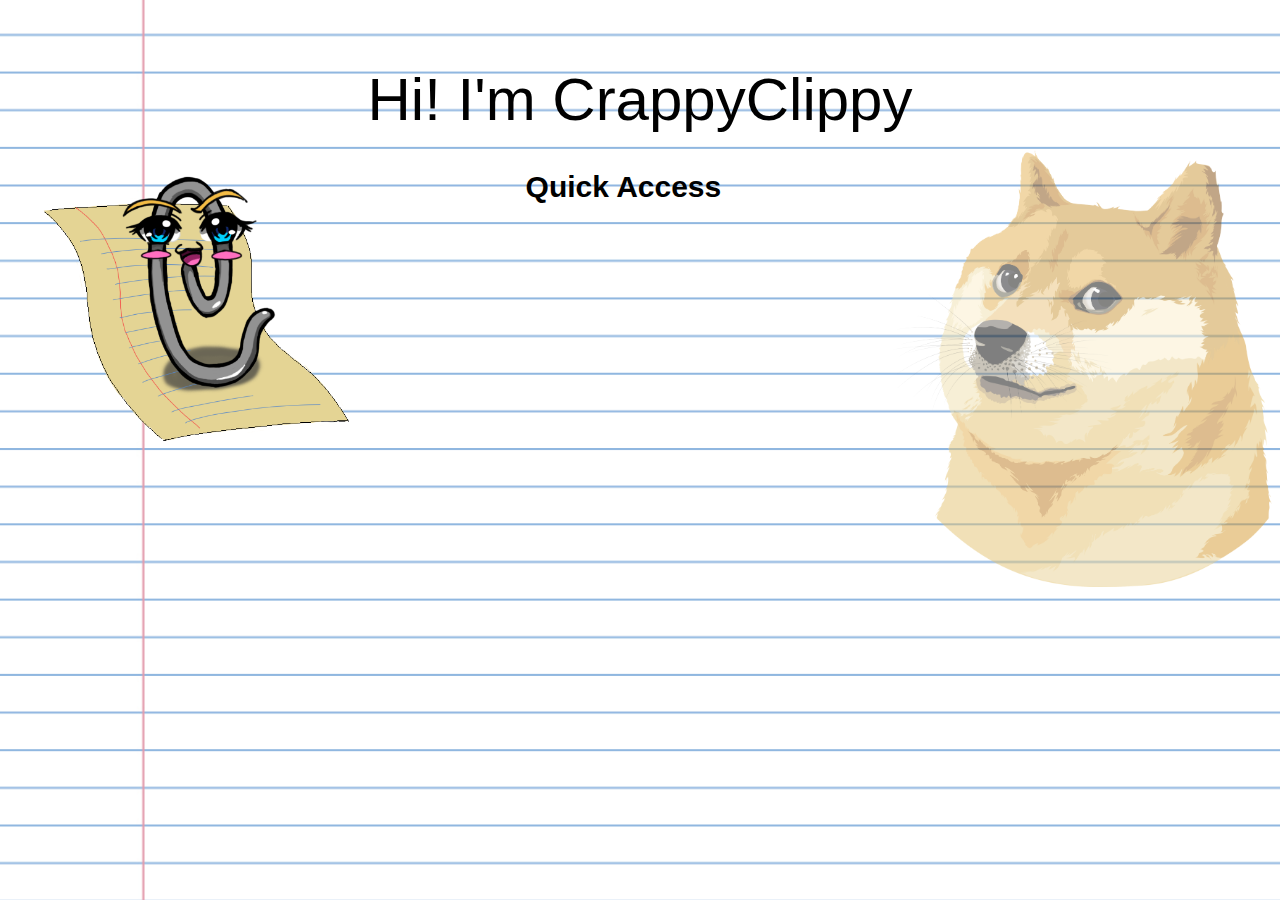
<file: index.html>
<!DOCTYPE html>
<!--[if lt IE 7]>      <html class="no-js lt-ie9 lt-ie8 lt-ie7"> <![endif]-->
<!--[if IE 7]>         <html class="no-js lt-ie9 lt-ie8"> <![endif]-->
<!--[if IE 8]>         <html class="no-js lt-ie9"> <![endif]-->
<!--[if gt IE 8]><!--> <html class="no-js"> <!--<![endif]-->
  <head>
    <link rel="stylesheet" href="../css/index.css">
    <meta charset="utf-8">
    <meta http-equiv="X-UA-Compatible" content="IE=edge">
    <title>New Crappy Clippy</title>
    <meta name="description" content="">
    <meta name="viewport" content="width=device-width, initial-scale=1">
  </head>
  <body>
    <!--[if lt IE 7]>
      <p class="browsehappy">You are using an <strong>outdated</strong> browser. Please <a href="#">upgrade your browser</a> to improve your experience.</p>
    <![endif]-->
    <div class="title">Hi! I'm CrappyClippy</div>
    <!--<div class="input-wrapper">
      <input type="text" placeholder="Can I assist you today?"/>
      <input type="submit" value="Go"> 
    </div> -->
    <div class= "cpuInfo"></div>

    <img id= "clippy" src="../img/crappyClippy_512x512.png" usemap="#clippymap" alt="shit" style="float:left; opacity: 1;height: 25%; width: 25%; margin-left: 30px;"></img>


    <img src="../img/doge.png" alt="doggo"></img>
    
  </body>
    <h1><b>Quick Access</b></h1>
    <div class="tab-groups"></div>
    <script src="js/loadThree.js"></script>
    <script src="js/cpu.js"></script>
    <script src="js/mascot.js"></script>
</html>
</file>
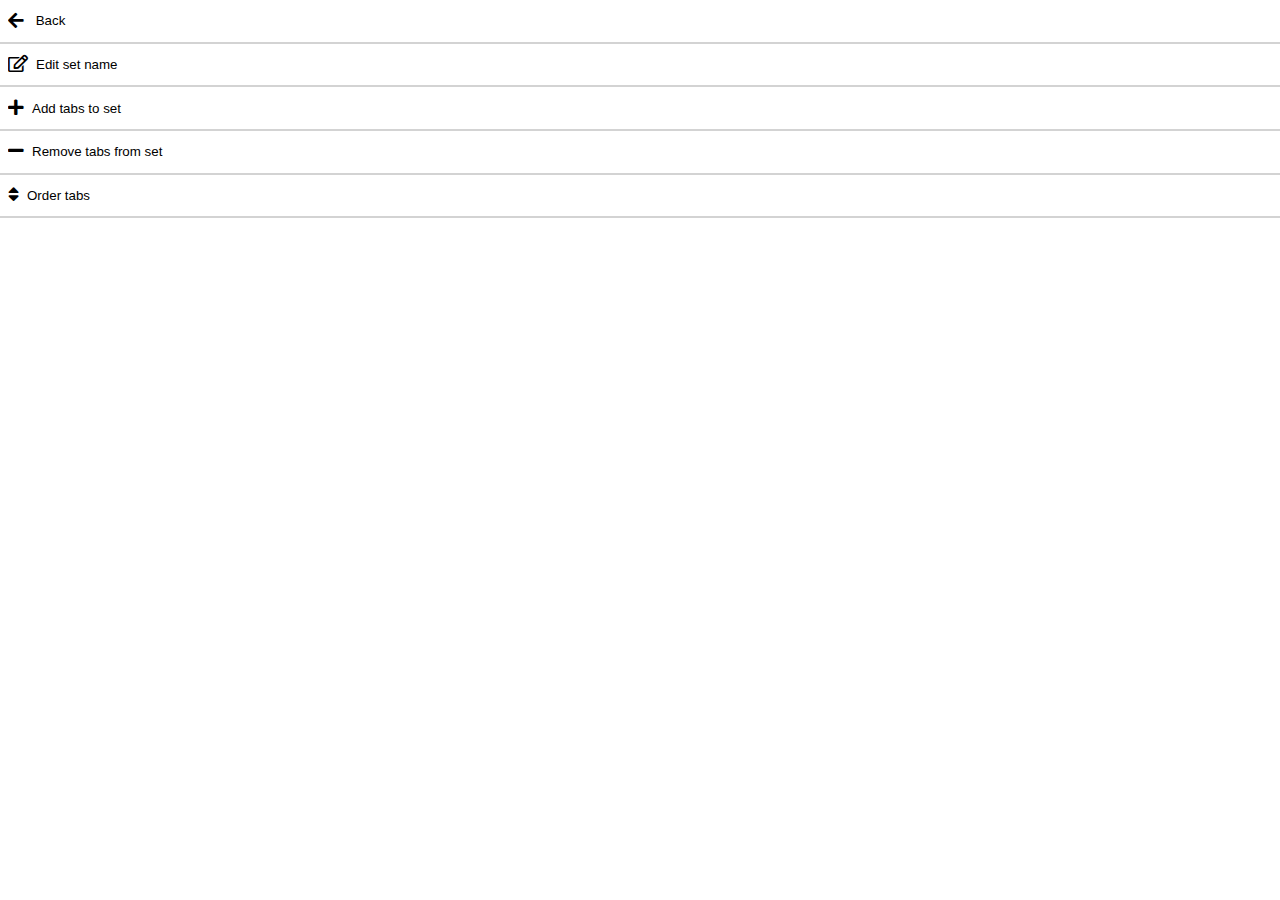
<file: editOptions.html>
<!DOCTYPE html>
<!--[if lt IE 7]>      <html class="no-js lt-ie9 lt-ie8 lt-ie7"> <![endif]-->
<!--[if IE 7]>         <html class="no-js lt-ie9 lt-ie8"> <![endif]-->
<!--[if IE 8]>         <html class="no-js lt-ie9"> <![endif]-->
<!--[if gt IE 8]><!-->
<html class="no-js">
<!--<![endif]-->

<head>
  <meta charset="utf-8">
  <meta http-equiv="X-UA-Compatible" content="IE=edge">
  <title></title>
  <meta name="description" content="">
  <meta name="viewport" content="width=device-width, initial-scale=1">
  <link rel="stylesheet" href="css/popup.css">
  <link href="https://use.fontawesome.com/releases/v5.0.6/css/all.css" rel="stylesheet">
</head>

<body>
  <div class="home option">
      <p><i class="fas fa-arrow-left fa-lg"></i> Back</p>
  </div>
  <div class="option rename">
      <p><i class="far fa-edit fa-lg"></i>Edit set name</p>
  </div>
  <div class="option add-tabs">
    <p><i class="fas fa-plus fa-lg"></i>Add tabs to set</p>
  </div>
  <div class="option remove-tabs">
      <p><i class="fas fa-minus fa-lg"></i>Remove tabs from set</p>
  </div>
  <div class="option order-tabs">
    <p><i class="fas fa-sort fa-lg"></i>Order tabs</p>
</div>

  <script src="js/edit.js"></script>
</body>
</file>
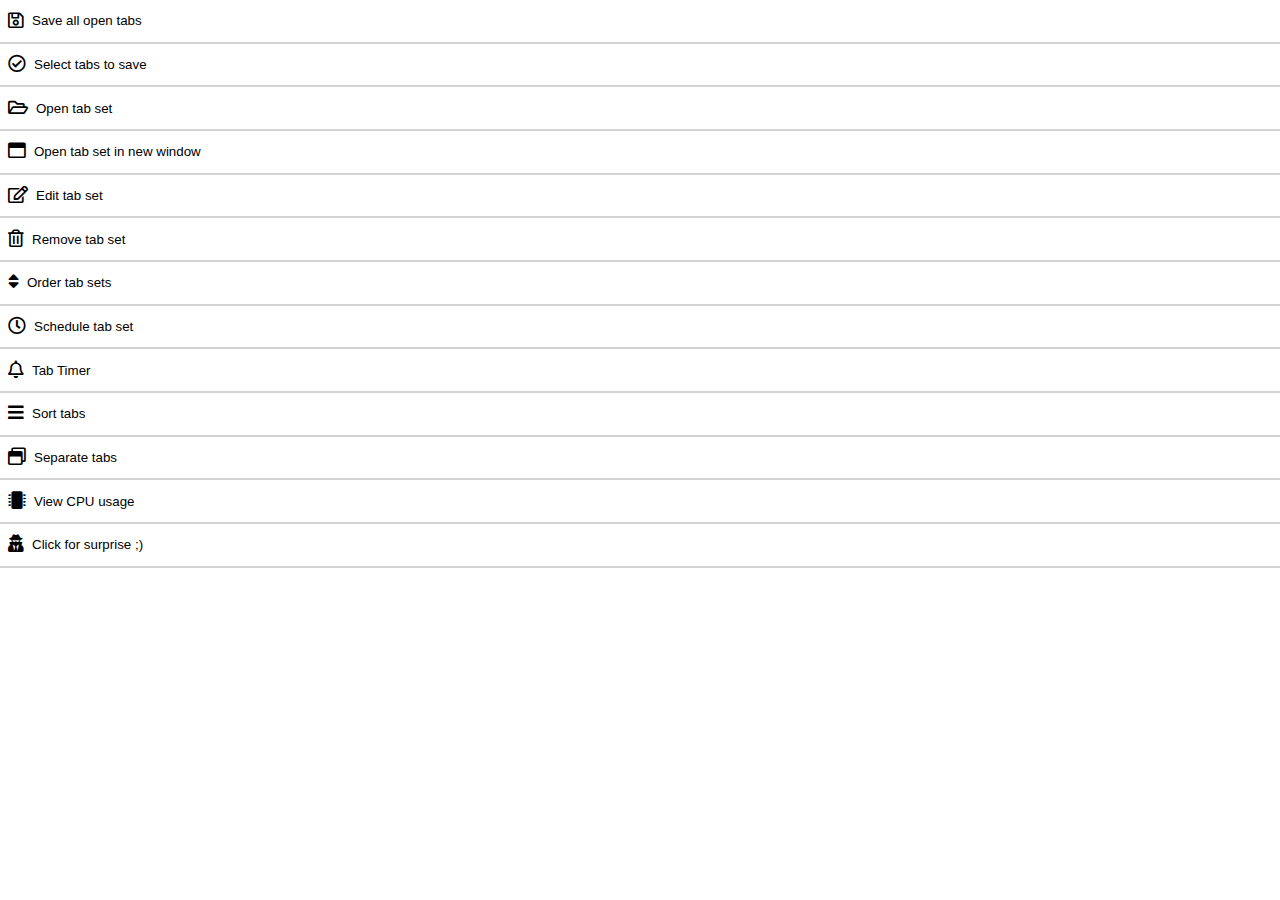
<file: popup.html>
<!DOCTYPE html>
<!--[if lt IE 7]>      <html class="no-js lt-ie9 lt-ie8 lt-ie7"> <![endif]-->
<!--[if IE 7]>         <html class="no-js lt-ie9 lt-ie8"> <![endif]-->
<!--[if IE 8]>         <html class="no-js lt-ie9"> <![endif]-->

<!--[if gt IE 8]><!-->
<html class="no-js">
<!--<![endif]-->

<head>
  <meta charset="utf-8">
  <meta http-equiv="X-UA-Compatible" content="IE=edge">
  <title></title>
  <meta name="description" content="">
  <meta name="viewport" content="width=device-width, initial-scale=1">
  <link rel="stylesheet" href="css/popup.css">
  <link href="https://use.fontawesome.com/releases/v5.0.6/css/all.css" rel="stylesheet">
</head>

<body>
  <!--[if lt IE 7]>
      <p class="browsehappy">You are using an <strong>outdated</strong> browser. Please <a href="#">upgrade your browser</a> to improve your experience.</p>
    <![endif]-->

  <div class="option save">
    <p>
      <i class="far fa-save fa-lg"></i>Save all open tabs</p>
  </div>
  <div class="option select-save">
    <p>
      <i class="far fa-check-circle fa-lg"></i>Select tabs to save</p>
  </div>
  <div class="option open">
    <p>
      <i class="far fa-folder-open fa-lg"></i>Open tab set</p>
  </div>
  <div class="option open-window">
    <p>
      <i class="far fa-window-maximize fa-lg"></i>Open tab set in new window</p>
  </div>
  <div class="option edit">
    <p>
      <i class="far fa-edit fa-lg"></i>Edit tab set</p>
  </div>
  <div class="option remove">
    <p>
      <i class="far fa-trash-alt fa-lg"></i>Remove tab set</p>
  </div>
  <div class="option order">
    <p>
      <i class="fas fa-sort fa-lg"></i>Order tab sets</p>
  </div>
  <div class="option schedule">
    <p>
      <i class="far fa-clock fa-lg"></i>Schedule tab set</p>
  </div>
  <div class="option alert">
    <p>
      <i class="far fa-bell fa-lg"></i>Tab Timer</p>
  </div>
  <div class="option sort">
    <p>
      <i class="fas fa-bars fa-lg"></i>Sort tabs</p>
  </div>
  <div class="option separate">
    <p>
      <i class="far fa-window-restore fa-lg"></i>Separate tabs</p>
  </div>
  <div class="option cpu">
    <p>
      <i class="fas fa-microchip fa-lg"></i>View CPU usage</p>
  </div>
  <div class="option surprise">
    <p>
      <i class="fas fa-user-secret fa-lg"></i>Click for surprise ;)</p>
  </div>
  <script src="js/redirect.js"></script>
  <script src="js/background.js"></script>
</body>

</html>
</file>
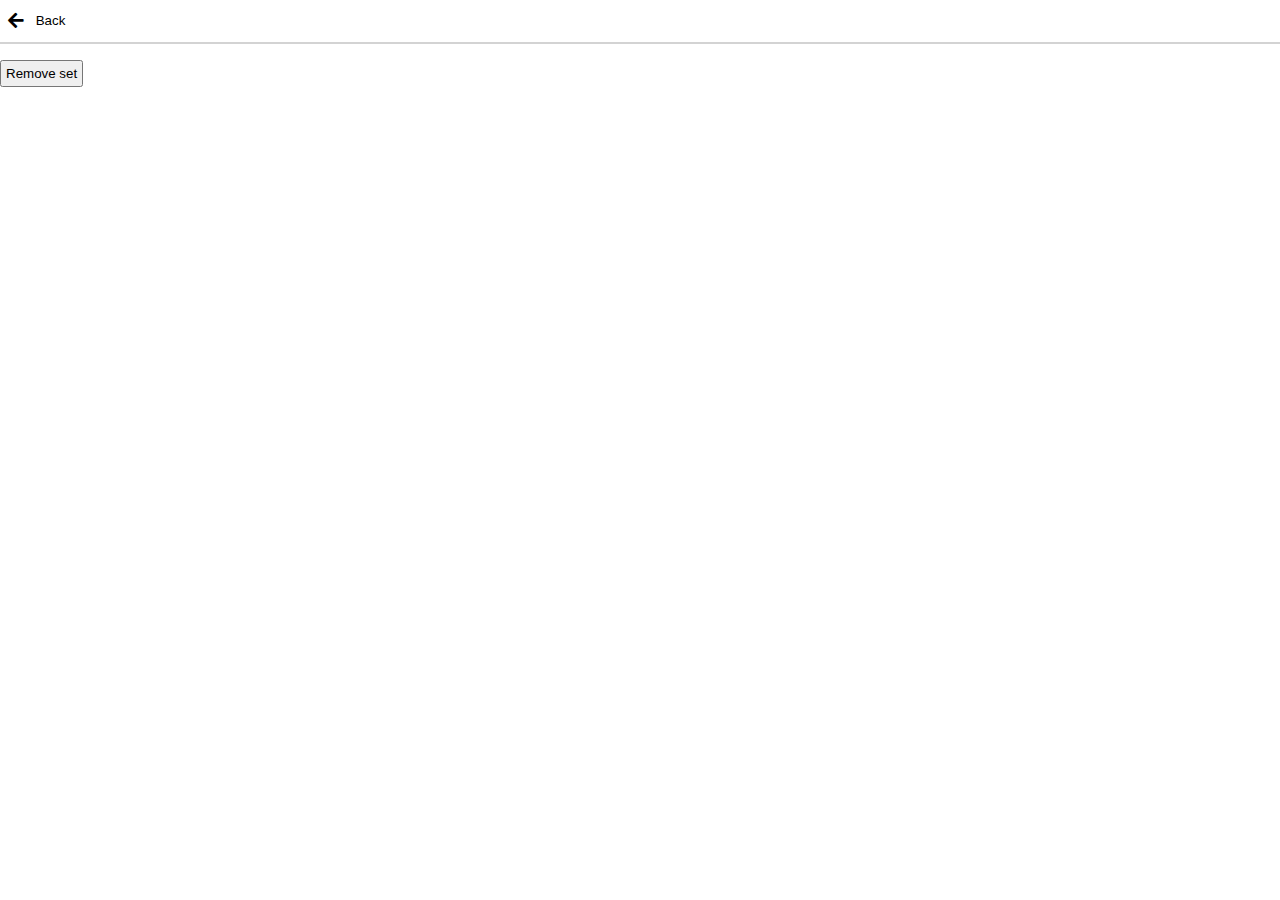
<file: remove.html>
<!DOCTYPE html>
<!--[if lt IE 7]>      <html class="no-js lt-ie9 lt-ie8 lt-ie7"> <![endif]-->
<!--[if IE 7]>         <html class="no-js lt-ie9 lt-ie8"> <![endif]-->
<!--[if IE 8]>         <html class="no-js lt-ie9"> <![endif]-->
<!--[if gt IE 8]><!-->
<html class="no-js">
<!--<![endif]-->

<head>
  <meta charset="utf-8">
  <meta http-equiv="X-UA-Compatible" content="IE=edge">
  <title></title>
  <meta name="description" content="">
  <meta name="viewport" content="width=device-width, initial-scale=1">
  <link rel="stylesheet" href="css/popup.css">
  <link href="https://use.fontawesome.com/releases/v5.0.6/css/all.css" rel="stylesheet">
</head>

<body>
  <div class="home option">
      <p><i class="fas fa-arrow-left fa-lg"></i> Back</p>
  </div>
  <div class="setList">

  </div>

  <p>
    <button class="remove">Remove set</button>
  </p>

  <script src="js/remove.js"></script>
</body>
</file>
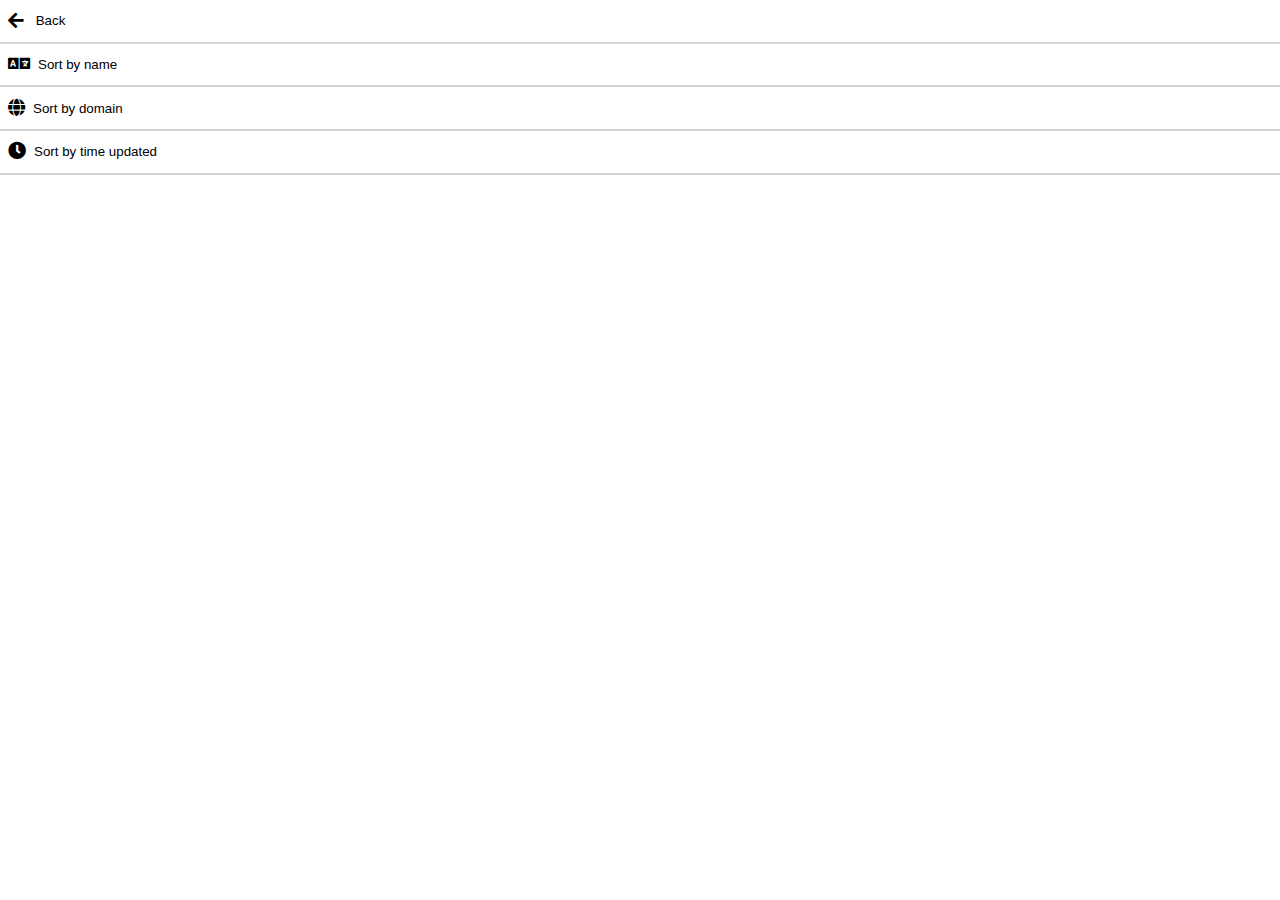
<file: sort.html>
<!DOCTYPE html>
<!--[if lt IE 7]>      <html class="no-js lt-ie9 lt-ie8 lt-ie7"> <![endif]-->
<!--[if IE 7]>         <html class="no-js lt-ie9 lt-ie8"> <![endif]-->
<!--[if IE 8]>         <html class="no-js lt-ie9"> <![endif]-->
<!--[if gt IE 8]><!-->
<html class="no-js">
<!--<![endif]-->

<head>
  <meta charset="utf-8">
  <meta http-equiv="X-UA-Compatible" content="IE=edge">
  <title></title>
  <meta name="description" content="">
  <meta name="viewport" content="width=device-width, initial-scale=1">
  <link rel="stylesheet" href="css/popup.css">
  <link href="https://use.fontawesome.com/releases/v5.0.6/css/all.css" rel="stylesheet">
</head>

<body>
  <div class="home option">
      <p><i class="fas fa-arrow-left fa-lg"></i> Back</p>
  </div>
  <div class="option by-name">
      <p><i class="fas fa-language fa-lg"></i>Sort by name</p>
  </div>
  <div class="option by-domain">
    <p><i class="fas fa-globe fa-lg"></i>Sort by domain</p>
  </div>
  <div class="option by-time">
    <p><i class="fas fa-clock fa-lg"></i>Sort by time updated</p>
  </div>

  <script src="js/sort.js"></script>
</body>
</file>
<file: css/index.css>
body {
    background: url("../img/notebook_paper.jpg") no-repeat center center fixed;
    -webkit-background-size: cover;
    -moz-background-size: cover;
    -o-background-size: cover;
    background-size: cover;
    overflow-y: hidden;
}
.title {
  display:block;
  font-family: 'Comic Sans MS', cursive, sans-serif;
  color:black;
  font-size: 60px;
  text-align: center;
  line-height: 100px;
  margin-top: 50px;
}
h1 {
    font-family: 'Comic Sans MS', cursive, sans-serif;
    font-size: 30px;
    text-align: center;
}
img {
    display:block;
    opacity: 0.5;
    height: 30%;
    width: 30%;
    float: right;
}
.input-wrapper {
    margin-top: 62px;
    margin-left: 50px;
    text-align: center;
}

input{
    border: 2px solid #71a8d6;
    padding: 10px;
    margin-top: 10px;
    height: 15px;
    width: 500px;
    border-radius: 20px;
}
input:hover{
    border-color: #4d90fe;
}
input:focus{
    border-color:#1a75ff;
}

input[type="submit"] {
    border-radius: 2px;
    background: #f2f2f2;
    border: 1px solid #f2f2f2;
    color: #757575;
    cursor: default;
    font-size: 14px;
    font-weight: bold;
    width: 100px;
    padding: 0 16px;
    height:36px;
}
input[type="submit"]:hover {
    box-shadow: 0 1px 1px rgba(0,0,0,0.1);
    background: #f8f8f8;
    border: 1px solid #c6c6c6;
    box-shadow: 0 1px 1px rgba(0,0,0,0.1);
    color: #222;
}

.input:before {
  width: 30; 
  height: 30; 
  border-top: 2px #71a8d6;
  border-bottom: 2px #71a8d6; 
  border-right:10px solid white; 
}

.tab-groups {
    /*border: 2px #4d90fe solid;
    /border-radius: 10px; */
    max-height: 250px;
    text-align: center;
    font-size: 22px;
    font-family: 'Comic Sans MS', cursive, sans-serif;
    overflow: auto;
    background-color: solid white;
}
.cpuInfo {
    font-size: 18px;
    text-align: center;
}
</file>
<file: css/popup.css>
body {
  min-width: 256px;
  margin: 0px;
}

div.option {
  font-family: 'Comic Sans MS',cursive, sans-serif;
  font-size: 10pt;
  margin: 0px;
  border-bottom: 2px solid lightgray;
  cursor: pointer;
}

div.option:hover {
  background-color: lightgray;
}

i {
  margin-left: 8px;
  margin-right: 8px;
}

div.setList {
  font-family: 'Comic Sans MS',cursive, sans-serif;
  font-size: 10pt;
  list-style-type: none;
  list-style-position: inside;
  margin: 8px 8px;
  padding: 0px;
}

#setName {
  font-family: 'Comic Sans MS',cursive, sans-serif;
  font-size: 10pt;
  padding: 4px;
}

button {
  font-family: 'Comic Sans MS',cursive, sans-serif;
  font-size: 10pt;
  padding: 4px;
  cursor: pointer;
}

.tabList {
  font-family: 'Comic Sans MS',cursive, sans-serif;
  font-size: 10pt;
  list-style-type: none;
  list-style-position: inside;
  margin: 0px 0px;
  padding: 8px 8px;
}

div.set {
  cursor: pointer;
  border-bottom: 2px solid lightgray;
}

li.tab {
  cursor: pointer;
  border-bottom: 2px solid lightgray;
}

div.set.selected {
  background-color: lightgray;
}

li.tab.selected {
  background-color: lightgray;
}

img {
  padding: 0px 8px 0px 0px;
}
</file>
